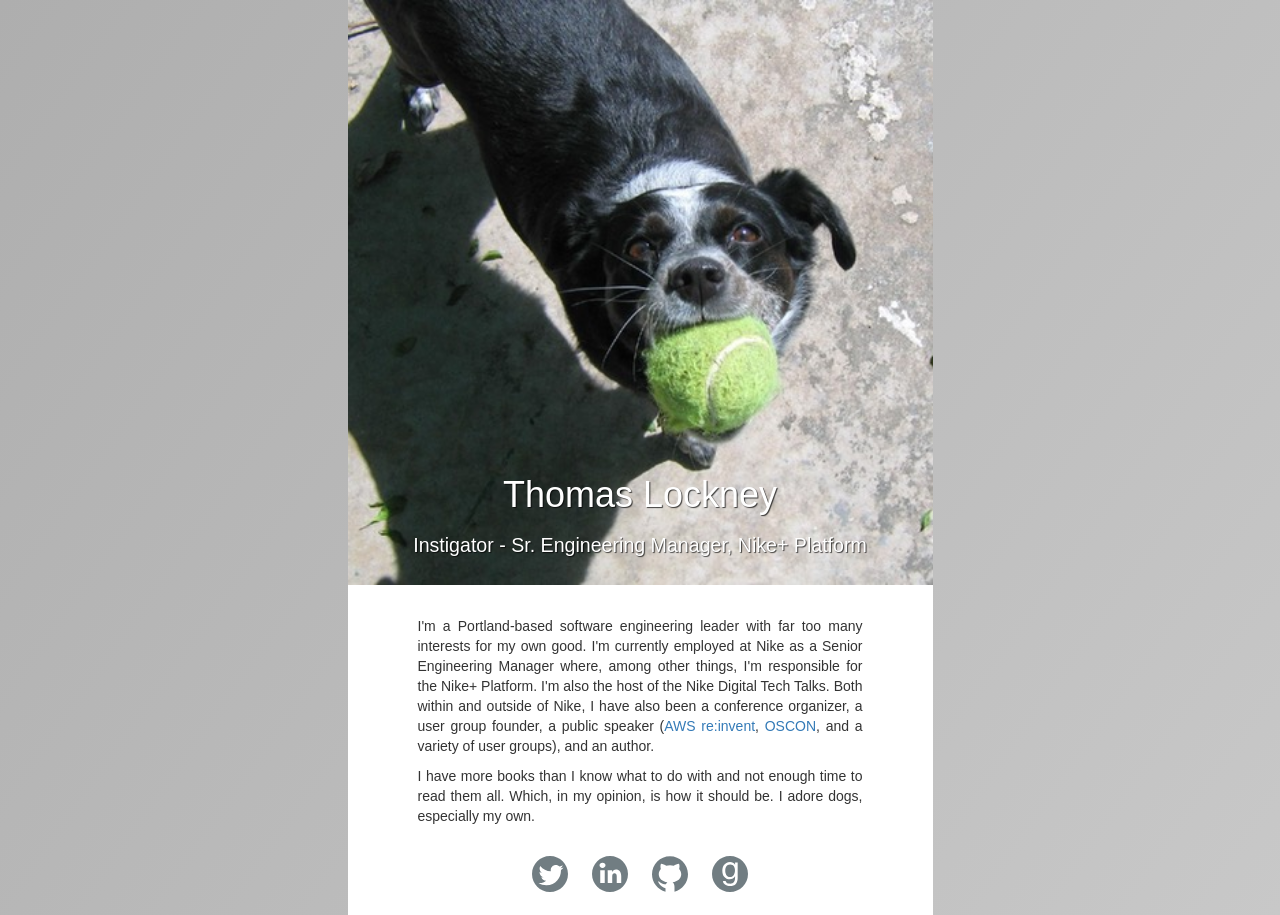
<file: index.html>
<!DOCTYPE html>
<html lang="en">
<head>
    <meta name="viewport" content="width=device-width, initial-scale=1">
    <meta http-equiv="Content-Type" content="text/html; charset=UTF-8">
    <title>Thomas Lockney</title>
    <meta name="description" content="Thomas is a software engineer in Lake Oswego, Oregon.">
    <meta name="keywords" content="scala, akka, dogs, technology, distributed systems">
    <meta name="author" content="Thomas Lockney">
    <meta property="og:locale" content="en_US">
    <meta property="og:url" content="https://thomas.lockney.net">
    <meta property="og:title" content="Thomas Lockney's home on the net">
    <meta property="og:description"
          content="Thomas is a software engineer in Lake Oswego, Oregon. Visit Thomas’ website from their page.">
    <meta name="twitter:card" content="photo">
    <meta name="twitter:site" content="@tlockney">
    <meta name="twitter:creator" content="@tlockney">
    <meta name="twitter:url" content="https://thomas.lockney.net">
    <meta name="twitter:title" content="Thomas Lockney's home on the net">
    <meta name="twitter:description" content="Thomas is a software engineer in Lake Oswego, Oregon.">
    <link rel="stylesheet" href="https://maxcdn.bootstrapcdn.com/bootstrap/3.3.7/css/bootstrap.min.css"
          integrity="sha384-BVYiiSIFeK1dGmJRAkycuHAHRg32OmUcww7on3RYdg4Va+PmSTsz/K68vbdEjh4u" crossorigin="anonymous">
    <link rel="stylesheet" href="/css/site.css">
</head>
<body class="">
<div class="container">
    <div class="row">
        <div class="col-md-3"></div>
        <div class="col-md-6 profile medium">
            <div class="heading">
                <div class="profile_image"></div>
                <div class="name-headline">
                    <h1>Thomas Lockney</h1>
                    <h2>Instigator ‑ Sr. Engineering Manager, Nike+ Platform</h2>
                </div>
            </div>
            <div class="body">
                <div class="bio">
                    <p>
                        I'm a Portland-based software engineering leader with far too many interests for my own good.
                        I'm currently employed at Nike as a Senior Engineering Manager where, among other things, I'm
                        responsible for the Nike+ Platform. I'm also the host of the Nike Digital Tech Talks. Both
                        within and outside of Nike, I have also been a conference organizer, a user group founder, a
                        public speaker (<a href="https://reinvent.awsevents.com/">AWS re:invent</a>, <a
                            href="http://conferences.oreilly.com/oscon">OSCON</a>, and a variety of user groups), and an
                        author.
                    </p>
                    <p>
                        I have more books than I know what to do with and not enough time to read them all. Which, in my
                        opinion, is how it should be. I adore dogs, especially my own.
                    </p>
                </div>
                <div class="social-links">
                    <ul class="inline">
                        <li>
                            <a class="social-link" href="https://twitter.com/tlockney" target="_blank"
                               rel="noopener noreferrer">
                                <svg class="SVGInline-svg" xmlns="http://www.w3.org/2000/svg" viewBox="0 0 1000 1000">
                                    <path d="M1000 500c0 277-223 500-500 500s-500-223-500-500 223-500 500-500 500 223 500 500zm-125-183c-25 11-53 18-82 22 30-17 51-45 61-79-28 17-57 28-89 35-25-28-62-45-103-45-78 0-141 63-141 142 0 10 1 22 3 32-118-5-223-62-294-149-11 22-18 46-18 72 0 50 24 93 62 118-23 0-45-7-64-18v2c0 69 49 126 114 140-12 3-24 4-37 4-9 0-19-1-27-2 18 57 71 95 132 96-48 38-108 65-176 65-11 0-23-1-33-2 62 40 138 62 217 62 262 0 404-216 404-404v-18c28-19 51-45 71-73z"></path>
                                </svg>
                            </a>
                        </li>
                        <li>
                            <a class="social-link" href="https://www.linkedin.com/in/thomaslockney" target="_blank"
                               rel="noopener noreferrer">
                                <svg class="SVGInline-svg" xmlns="http://www.w3.org/2000/svg" viewBox="0 0 1000 1000">
                                    <path d="M1000 500c0 277-223 500-500 500s-500-223-500-500 223-500 500-500 500 223 500 500zm-625-240c-1-41-32-73-83-73-50 0-83 32-83 73s32 73 82 73h1c51 0 83-32 83-73zm-21 136h-125v354h125v-354zm458 166c0-114-56-187-146-187-50 0-87 30-104 75l-4-54h-124c1 13 3 83 3 83v271h125v-188c0-50 23-83 62-83 38 0 63 20 63 83v188h125v-188z"></path>
                                </svg>
                            </a>
                        </li>
                        <li>
                            <a class="social-link" href="https://github.com/tlockney" target="_blank"
                               rel="noopener noreferrer">
                                <svg class="SVGInline-svg" xmlns="http://www.w3.org/2000/svg" viewBox="0 0 1000 1000">
                                    <path d="M1000 508c0 232-160 429-375 485v-131c0-41-10-98-52-131 134-20 239-99 239-223 0-51-21-102-58-144 11-47 17-105-4-148-53 5-106 32-145 56-33-8-67-14-105-14s-73 6-106 14c-39-24-91-51-144-56-21 43-16 101-5 148-37 42-57 93-57 144 0 124 105 203 239 223-20 15-32 36-40 57-105 2-189-81-190-81-5-4-12-5-16-2-6 3-9 10-7 16 2 5 44 124 201 172v100c-215-56-375-253-375-485 0-275 223-500 500-500 275 0 500 225 500 500z"></path>
                                </svg>
                            </a>
                        </li>
                        <li>
                            <a class="social-link" href="https://goodreads.com/tlockney" target="_blank"
                               rel="noopener noreferrer">
                                <svg class="SVGInline-svg" xmlns="http://www.w3.org/2000/svg" viewBox="0 0 1000 1000">
                                    <path d="M630 342c5 19 8 40 8 60 0 22-3 43-8 65-5 21-13 41-24 58s-25 31-43 41c-17 11-39 16-64 16s-46-5-63-16c-17-10-30-24-40-41-11-17-18-36-22-57s-6-42-6-63c0-23 2-44 7-64 5-21 14-39 25-54 11-16 25-28 42-38 18-9 39-14 63-14s45 5 62 15c16 9 30 22 41 38 10 16 18 34 22 54zm370 158c0 276-224 500-500 500s-500-224-500-500 224-500 500-500 500 224 500 500zm-287-321h-72v66h-1c-14-26-33-45-57-58-25-13-52-19-81-19-41 0-75 7-102 23-28 15-50 35-67 58-16 24-28 50-36 79-7 30-10 58-10 85 0 32 4 62 13 91 8 28 21 53 39 74 17 22 39 39 65 51 25 13 56 19 91 19 30 0 58-7 85-20 26-14 46-35 59-63h2v30c0 26-2 50-7 71-6 22-14 40-25 56-12 15-26 27-43 36-18 8-39 13-64 13-13 0-26-2-40-4-14-3-27-7-38-13-12-6-22-14-30-24-8-9-12-21-13-35h-76c1 25 7 47 19 64s28 32 46 42c18 11 38 19 61 24 22 5 45 7 66 7 75 0 129-19 164-57 35-37 52-94 52-171v-425z"></path>
                                </svg>
                            </a>
                        </li>
                    </ul>
                </div>
            </div>
        </div>
        <div class="col-md-3"></div>
    </div>
</div>


</body>
</html>
</file>
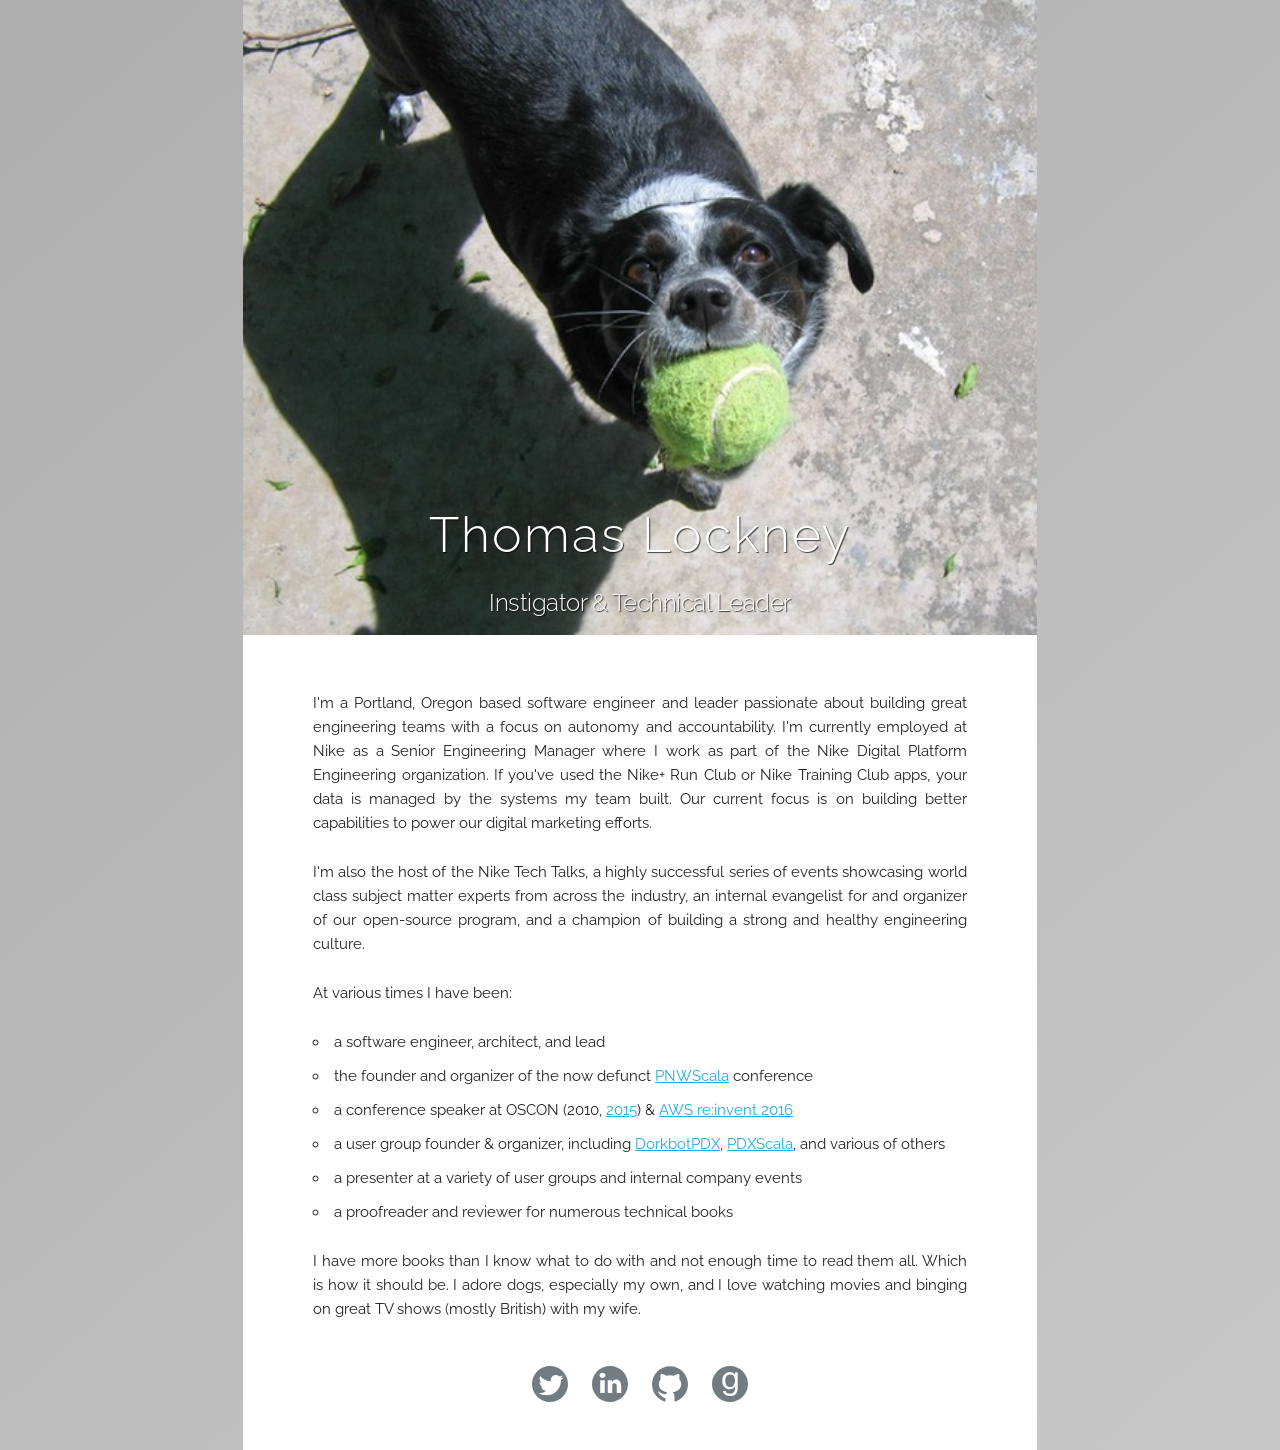
<file: site/index.html>
<!DOCTYPE html>
<html lang="en">
<head>
    <meta name="viewport" content="width=device-width, initial-scale=1">
    <meta http-equiv="Content-Type" content="text/html; charset=UTF-8">
    <title>Thomas Lockney</title>
    <meta name="description" content="Thomas is a software engineer in Lake Oswego, Oregon.">
    <meta name="keywords" content="scala, akka, dogs, technology, distributed systems">
    <meta name="author" content="Thomas Lockney">
    <meta property="og:locale" content="en_US">
    <meta property="og:url" content="https://thomas.lockney.net">
    <meta property="og:title" content="Thomas Lockney's home on the net">
    <meta property="og:description"
          content="Thomas is a software engineer in Lake Oswego, Oregon. Visit Thomas’ website from their page.">
    <meta name="twitter:card" content="photo">
    <meta name="twitter:site" content="@tlockney">
    <meta name="twitter:creator" content="@tlockney">
    <meta name="twitter:url" content="https://thomas.lockney.net">
    <meta name="twitter:title" content="Thomas Lockney's home on the net">
    <meta name="twitter:description" content="Thomas is a software engineer in Lake Oswego, Oregon.">


    <link href="//fonts.googleapis.com/css?family=Raleway:400,300,600" rel="stylesheet" type="text/css">

    <link rel="stylesheet" href="css/normalize.css">
    <link rel="stylesheet" href="css/skeleton.css">

    <link rel="stylesheet" href="css/site.css">
    <script>
      (function(i,s,o,g,r,a,m){i['GoogleAnalyticsObject']=r;i[r]=i[r]||function(){
      (i[r].q=i[r].q||[]).push(arguments)},i[r].l=1*new Date();a=s.createElement(o),
      m=s.getElementsByTagName(o)[0];a.async=1;a.src=g;m.parentNode.insertBefore(a,m)
      })(window,document,'script','https://www.google-analytics.com/analytics.js','ga');
      
      ga('create', 'UA-41642744-2', 'auto');
      ga('send', 'pageview');


    </script>
</head>
<body class="">
<div class="container">
    <div class="row">
        <div class="one column">&nbsp;</div>
        <div class="ten columns profile medium">
            <div class="heading">
                <div class="profile_image"></div>
                <div class="name-headline">
                    <h1 class="name">Thomas Lockney</h1>
                    <h5>Instigator & Technical Leader</h5>
                </div>
            </div>
            <div class="body">
                <div class="bio">
                    <p>
                        I'm a Portland, Oregon based software engineer and leader passionate about building great engineering teams with a focus on autonomy and accountability. I'm currently employed at Nike as a Senior Engineering Manager where I work as part of the Nike Digital Platform Engineering organization. If you've used the Nike+ Run Club or Nike Training Club apps, your data is managed by the systems my team built. Our current focus is on building better capabilities to power our digital marketing efforts. 
                    </p>
                    <p>
                        I'm also the host of the Nike Tech Talks, a highly successful series of events showcasing world class subject matter experts from across the industry, an internal evangelist for and organizer of our open-source program, and a champion of building a strong and healthy engineering culture.
                    </p>
                    <p>
                        At various times I have been:
                        <ul>
                            <li>
                                a software engineer, architect, and lead
                            </li>
                            <li>
                                the founder and organizer of the now defunct <a href="http://pnwscala.org/">PNWScala</a> conference
                            </li>
                            <li>
                                a conference speaker at OSCON (2010, <a href="https://youtu.be/-LiQCpPj8RM">2015</a>) & <a
                                    href="https://youtu.be/7R5FLvr-aBE">AWS re:invent 2016</a>
                            </li>
                            <li>
                                a user group founder & organizer, including <a href="http://dorkbotpdx.org">DorkbotPDX</a>, <a
                                    href="https://www.meetup.com/PDXScala/">PDXScala</a>, and various of others
                            </li>
                            <li>
                                a presenter at a variety of user groups and internal company events
                            </li>
                            <li>
                                a proofreader and reviewer for numerous technical books
                            </li>
                        </ul>
                    </p>
                    <p>
                        I have more books than I know what to do with and not enough time to read them all. Which is how
                        it should be. I adore dogs, especially my own, and I love watching movies and binging on great
                        TV shows (mostly British) with my wife.
                    </p>
                </div>
                <div class="social-links">
                    <ul class="inline">
                        <li>
                            <a class="social-link" href="https://twitter.com/tlockney" target="_blank"
                               rel="noopener noreferrer">
                                <svg class="SVGInline-svg" xmlns="http://www.w3.org/2000/svg" viewBox="0 0 1000 1000">
                                    <path d="M1000 500c0 277-223 500-500 500s-500-223-500-500 223-500 500-500 500 223 500 500zm-125-183c-25 11-53 18-82 22 30-17 51-45 61-79-28 17-57 28-89 35-25-28-62-45-103-45-78 0-141 63-141 142 0 10 1 22 3 32-118-5-223-62-294-149-11 22-18 46-18 72 0 50 24 93 62 118-23 0-45-7-64-18v2c0 69 49 126 114 140-12 3-24 4-37 4-9 0-19-1-27-2 18 57 71 95 132 96-48 38-108 65-176 65-11 0-23-1-33-2 62 40 138 62 217 62 262 0 404-216 404-404v-18c28-19 51-45 71-73z"></path>
                                </svg>
                            </a>
                        </li>
                        <li>
                            <a class="social-link" href="https://www.linkedin.com/in/thomaslockney" target="_blank"
                               rel="noopener noreferrer">
                                <svg class="SVGInline-svg" xmlns="http://www.w3.org/2000/svg" viewBox="0 0 1000 1000">
                                    <path d="M1000 500c0 277-223 500-500 500s-500-223-500-500 223-500 500-500 500 223 500 500zm-625-240c-1-41-32-73-83-73-50 0-83 32-83 73s32 73 82 73h1c51 0 83-32 83-73zm-21 136h-125v354h125v-354zm458 166c0-114-56-187-146-187-50 0-87 30-104 75l-4-54h-124c1 13 3 83 3 83v271h125v-188c0-50 23-83 62-83 38 0 63 20 63 83v188h125v-188z"></path>
                                </svg>
                            </a>
                        </li>
                        <li>
                            <a class="social-link" href="https://github.com/tlockney" target="_blank"
                               rel="noopener noreferrer">
                                <svg class="SVGInline-svg" xmlns="http://www.w3.org/2000/svg" viewBox="0 0 1000 1000">
                                    <path d="M1000 508c0 232-160 429-375 485v-131c0-41-10-98-52-131 134-20 239-99 239-223 0-51-21-102-58-144 11-47 17-105-4-148-53 5-106 32-145 56-33-8-67-14-105-14s-73 6-106 14c-39-24-91-51-144-56-21 43-16 101-5 148-37 42-57 93-57 144 0 124 105 203 239 223-20 15-32 36-40 57-105 2-189-81-190-81-5-4-12-5-16-2-6 3-9 10-7 16 2 5 44 124 201 172v100c-215-56-375-253-375-485 0-275 223-500 500-500 275 0 500 225 500 500z"></path>
                                </svg>
                            </a>
                        </li>
                        <li>
                            <a class="social-link" href="https://goodreads.com/tlockney" target="_blank"
                               rel="noopener noreferrer">
                                <svg class="SVGInline-svg" xmlns="http://www.w3.org/2000/svg" viewBox="0 0 1000 1000">
                                    <path d="M630 342c5 19 8 40 8 60 0 22-3 43-8 65-5 21-13 41-24 58s-25 31-43 41c-17 11-39 16-64 16s-46-5-63-16c-17-10-30-24-40-41-11-17-18-36-22-57s-6-42-6-63c0-23 2-44 7-64 5-21 14-39 25-54 11-16 25-28 42-38 18-9 39-14 63-14s45 5 62 15c16 9 30 22 41 38 10 16 18 34 22 54zm370 158c0 276-224 500-500 500s-500-224-500-500 224-500 500-500 500 224 500 500zm-287-321h-72v66h-1c-14-26-33-45-57-58-25-13-52-19-81-19-41 0-75 7-102 23-28 15-50 35-67 58-16 24-28 50-36 79-7 30-10 58-10 85 0 32 4 62 13 91 8 28 21 53 39 74 17 22 39 39 65 51 25 13 56 19 91 19 30 0 58-7 85-20 26-14 46-35 59-63h2v30c0 26-2 50-7 71-6 22-14 40-25 56-12 15-26 27-43 36-18 8-39 13-64 13-13 0-26-2-40-4-14-3-27-7-38-13-12-6-22-14-30-24-8-9-12-21-13-35h-76c1 25 7 47 19 64s28 32 46 42c18 11 38 19 61 24 22 5 45 7 66 7 75 0 129-19 164-57 35-37 52-94 52-171v-425z"></path>
                                </svg>
                            </a>
                        </li>
                    </ul>
                </div>
            </div>
        </div>
        <div class="one column">&nbsp;</div>
    </div>
</div>


</body>
</html>
</file>
<file: css/site.css>
body {
    background-image: -webkit-linear-gradient(left top, rgb(174,174,174), rgb(200,200,200));
}
.profile {
    background-color: white;
    padding: 0px;
}
.profile_image {
    background-image: url("/images/tlockney.jpg");
    background-size: cover;
    background-position: center center;
    background-repeat: no-repeat;
    padding-bottom: 100%;
}
ul.inline {
    list-style: none;
}
ul.inline > li {
    display: inline-block;
}
.bio {
    margin-left: 70px;
    margin-right: 70px;
    padding-bottom: 20px;
    text-align: justify;
}
.social-links {
    text-align: center;
}
.social-links .inline {
    -webkit-padding-start: 0px;
}
a.social-link {
    height: 36px;
    line-height: 36px;
    list-style-image: none;
    list-style-position: outside;
    list-style-type: none;
    padding: 10px;
}
.SVGInline-svg {
    height: 36px;
}
svg.SVGInline-svg {
    fill: rgba(54,71,78,.7);
}
.heading {
    box-sizing: border-box;
    text-align: center;
}
.heading .profile_image {
    margin-bottom: -130px;
}
.heading h2 {
    font-size: 1.4em;
}
.name-headline {
    display: inline-block;
    display: -moz-inline-box;
    -moz-box-orient: vertical;
    vertical-align: top;
    color: white;
    text-shadow: 1px 1px 1px rgba(0,0,0,.7);
}
.body {
    padding-top: 50px;
}
</file>
<file: site/css/skeleton.css>
/*
* Skeleton V2.0.4
* Copyright 2014, Dave Gamache
* www.getskeleton.com
* Free to use under the MIT license.
* http://www.opensource.org/licenses/mit-license.php
* 12/29/2014
*/


/* Table of contents
––––––––––––––––––––––––––––––––––––––––––––––––––
- Grid
- Base Styles
- Typography
- Links
- Buttons
- Forms
- Lists
- Code
- Tables
- Spacing
- Utilities
- Clearing
- Media Queries
*/


/* Grid
–––––––––––––––––––––––––––––––––––––––––––––––––– */
.container {
  position: relative;
  width: 100%;
  max-width: 960px;
  margin: 0 auto;
  padding: 0 20px;
  box-sizing: border-box; }
.column,
.columns {
  width: 100%;
  float: left;
  box-sizing: border-box; }

/* For devices larger than 400px */
@media (min-width: 400px) {
  .container {
    width: 85%;
    padding: 0; }
}

/* For devices larger than 550px */
@media (min-width: 550px) {
  .container {
    width: 80%; }
  .column,
  .columns {
    margin-left: 4%; }
  .column:first-child,
  .columns:first-child {
    margin-left: 0; }

  .one.column,
  .one.columns                    { width: 4.66666666667%; }
  .two.columns                    { width: 13.3333333333%; }
  .three.columns                  { width: 22%;            }
  .four.columns                   { width: 30.6666666667%; }
  .five.columns                   { width: 39.3333333333%; }
  .six.columns                    { width: 48%;            }
  .seven.columns                  { width: 56.6666666667%; }
  .eight.columns                  { width: 65.3333333333%; }
  .nine.columns                   { width: 74.0%;          }
  .ten.columns                    { width: 82.6666666667%; }
  .eleven.columns                 { width: 91.3333333333%; }
  .twelve.columns                 { width: 100%; margin-left: 0; }

  .one-third.column               { width: 30.6666666667%; }
  .two-thirds.column              { width: 65.3333333333%; }

  .one-half.column                { width: 48%; }

  /* Offsets */
  .offset-by-one.column,
  .offset-by-one.columns          { margin-left: 8.66666666667%; }
  .offset-by-two.column,
  .offset-by-two.columns          { margin-left: 17.3333333333%; }
  .offset-by-three.column,
  .offset-by-three.columns        { margin-left: 26%;            }
  .offset-by-four.column,
  .offset-by-four.columns         { margin-left: 34.6666666667%; }
  .offset-by-five.column,
  .offset-by-five.columns         { margin-left: 43.3333333333%; }
  .offset-by-six.column,
  .offset-by-six.columns          { margin-left: 52%;            }
  .offset-by-seven.column,
  .offset-by-seven.columns        { margin-left: 60.6666666667%; }
  .offset-by-eight.column,
  .offset-by-eight.columns        { margin-left: 69.3333333333%; }
  .offset-by-nine.column,
  .offset-by-nine.columns         { margin-left: 78.0%;          }
  .offset-by-ten.column,
  .offset-by-ten.columns          { margin-left: 86.6666666667%; }
  .offset-by-eleven.column,
  .offset-by-eleven.columns       { margin-left: 95.3333333333%; }

  .offset-by-one-third.column,
  .offset-by-one-third.columns    { margin-left: 34.6666666667%; }
  .offset-by-two-thirds.column,
  .offset-by-two-thirds.columns   { margin-left: 69.3333333333%; }

  .offset-by-one-half.column,
  .offset-by-one-half.columns     { margin-left: 52%; }

}


/* Base Styles
–––––––––––––––––––––––––––––––––––––––––––––––––– */
/* NOTE
html is set to 62.5% so that all the REM measurements throughout Skeleton
are based on 10px sizing. So basically 1.5rem = 15px :) */
html {
  font-size: 62.5%; }
body {
  font-size: 1.5em; /* currently ems cause chrome bug misinterpreting rems on body element */
  line-height: 1.6;
  font-weight: 400;
  font-family: "Raleway", "HelveticaNeue", "Helvetica Neue", Helvetica, Arial, sans-serif;
  color: #222; }


/* Typography
–––––––––––––––––––––––––––––––––––––––––––––––––– */
h1, h2, h3, h4, h5, h6 {
  margin-top: 0;
  margin-bottom: 2rem;
  font-weight: 300; }
h1 { font-size: 4.0rem; line-height: 1.2;  letter-spacing: -.1rem;}
h2 { font-size: 3.6rem; line-height: 1.25; letter-spacing: -.1rem; }
h3 { font-size: 3.0rem; line-height: 1.3;  letter-spacing: -.1rem; }
h4 { font-size: 2.4rem; line-height: 1.35; letter-spacing: -.08rem; }
h5 { font-size: 1.8rem; line-height: 1.5;  letter-spacing: -.05rem; }
h6 { font-size: 1.5rem; line-height: 1.6;  letter-spacing: 0; }

/* Larger than phablet */
@media (min-width: 550px) {
  h1 { font-size: 5.0rem; }
  h2 { font-size: 4.2rem; }
  h3 { font-size: 3.6rem; }
  h4 { font-size: 3.0rem; }
  h5 { font-size: 2.4rem; }
  h6 { font-size: 1.5rem; }
}

p {
  margin-top: 0; }


/* Links
–––––––––––––––––––––––––––––––––––––––––––––––––– */
a {
  color: #1EAEDB; }
a:hover {
  color: #0FA0CE; }


/* Buttons
–––––––––––––––––––––––––––––––––––––––––––––––––– */
.button,
button,
input[type="submit"],
input[type="reset"],
input[type="button"] {
  display: inline-block;
  height: 38px;
  padding: 0 30px;
  color: #555;
  text-align: center;
  font-size: 11px;
  font-weight: 600;
  line-height: 38px;
  letter-spacing: .1rem;
  text-transform: uppercase;
  text-decoration: none;
  white-space: nowrap;
  background-color: transparent;
  border-radius: 4px;
  border: 1px solid #bbb;
  cursor: pointer;
  box-sizing: border-box; }
.button:hover,
button:hover,
input[type="submit"]:hover,
input[type="reset"]:hover,
input[type="button"]:hover,
.button:focus,
button:focus,
input[type="submit"]:focus,
input[type="reset"]:focus,
input[type="button"]:focus {
  color: #333;
  border-color: #888;
  outline: 0; }
.button.button-primary,
button.button-primary,
input[type="submit"].button-primary,
input[type="reset"].button-primary,
input[type="button"].button-primary {
  color: #FFF;
  background-color: #33C3F0;
  border-color: #33C3F0; }
.button.button-primary:hover,
button.button-primary:hover,
input[type="submit"].button-primary:hover,
input[type="reset"].button-primary:hover,
input[type="button"].button-primary:hover,
.button.button-primary:focus,
button.button-primary:focus,
input[type="submit"].button-primary:focus,
input[type="reset"].button-primary:focus,
input[type="button"].button-primary:focus {
  color: #FFF;
  background-color: #1EAEDB;
  border-color: #1EAEDB; }


/* Forms
–––––––––––––––––––––––––––––––––––––––––––––––––– */
input[type="email"],
input[type="number"],
input[type="search"],
input[type="text"],
input[type="tel"],
input[type="url"],
input[type="password"],
textarea,
select {
  height: 38px;
  padding: 6px 10px; /* The 6px vertically centers text on FF, ignored by Webkit */
  background-color: #fff;
  border: 1px solid #D1D1D1;
  border-radius: 4px;
  box-shadow: none;
  box-sizing: border-box; }
/* Removes awkward default styles on some inputs for iOS */
input[type="email"],
input[type="number"],
input[type="search"],
input[type="text"],
input[type="tel"],
input[type="url"],
input[type="password"],
textarea {
  -webkit-appearance: none;
     -moz-appearance: none;
          appearance: none; }
textarea {
  min-height: 65px;
  padding-top: 6px;
  padding-bottom: 6px; }
input[type="email"]:focus,
input[type="number"]:focus,
input[type="search"]:focus,
input[type="text"]:focus,
input[type="tel"]:focus,
input[type="url"]:focus,
input[type="password"]:focus,
textarea:focus,
select:focus {
  border: 1px solid #33C3F0;
  outline: 0; }
label,
legend {
  display: block;
  margin-bottom: .5rem;
  font-weight: 600; }
fieldset {
  padding: 0;
  border-width: 0; }
input[type="checkbox"],
input[type="radio"] {
  display: inline; }
label > .label-body {
  display: inline-block;
  margin-left: .5rem;
  font-weight: normal; }


/* Lists
–––––––––––––––––––––––––––––––––––––––––––––––––– */
ul {
  list-style: circle inside; }
ol {
  list-style: decimal inside; }
ol, ul {
  padding-left: 0;
  margin-top: 0; }
ul ul,
ul ol,
ol ol,
ol ul {
  margin: 1.5rem 0 1.5rem 3rem;
  font-size: 90%; }
li {
  margin-bottom: 1rem; }


/* Code
–––––––––––––––––––––––––––––––––––––––––––––––––– */
code {
  padding: .2rem .5rem;
  margin: 0 .2rem;
  font-size: 90%;
  white-space: nowrap;
  background: #F1F1F1;
  border: 1px solid #E1E1E1;
  border-radius: 4px; }
pre > code {
  display: block;
  padding: 1rem 1.5rem;
  white-space: pre; }


/* Tables
–––––––––––––––––––––––––––––––––––––––––––––––––– */
th,
td {
  padding: 12px 15px;
  text-align: left;
  border-bottom: 1px solid #E1E1E1; }
th:first-child,
td:first-child {
  padding-left: 0; }
th:last-child,
td:last-child {
  padding-right: 0; }


/* Spacing
–––––––––––––––––––––––––––––––––––––––––––––––––– */
button,
.button {
  margin-bottom: 1rem; }
input,
textarea,
select,
fieldset {
  margin-bottom: 1.5rem; }
pre,
blockquote,
dl,
figure,
table,
p,
ul,
ol,
form {
  margin-bottom: 2.5rem; }


/* Utilities
–––––––––––––––––––––––––––––––––––––––––––––––––– */
.u-full-width {
  width: 100%;
  box-sizing: border-box; }
.u-max-full-width {
  max-width: 100%;
  box-sizing: border-box; }
.u-pull-right {
  float: right; }
.u-pull-left {
  float: left; }


/* Misc
–––––––––––––––––––––––––––––––––––––––––––––––––– */
hr {
  margin-top: 3rem;
  margin-bottom: 3.5rem;
  border-width: 0;
  border-top: 1px solid #E1E1E1; }


/* Clearing
–––––––––––––––––––––––––––––––––––––––––––––––––– */

/* Self Clearing Goodness */
.container:after,
.row:after,
.u-cf {
  content: "";
  display: table;
  clear: both; }


/* Media Queries
–––––––––––––––––––––––––––––––––––––––––––––––––– */
/*
Note: The best way to structure the use of media queries is to create the queries
near the relevant code. For example, if you wanted to change the styles for buttons
on small devices, paste the mobile query code up in the buttons section and style it
there.
*/


/* Larger than mobile */
@media (min-width: 400px) {}

/* Larger than phablet (also point when grid becomes active) */
@media (min-width: 550px) {}

/* Larger than tablet */
@media (min-width: 750px) {}

/* Larger than desktop */
@media (min-width: 1000px) {}

/* Larger than Desktop HD */
@media (min-width: 1200px) {}
</file>
<file: site/css/site.css>
body {
    background-image: -webkit-linear-gradient(left top, rgb(174,174,174), rgb(200,200,200));
}
.profile {
    background-color: white;
    padding: 0px;
}
.profile_image {
    background-image: url("/images/tlockney.jpg");
    background-size: cover;
    background-position: center center;
    background-repeat: no-repeat;
    padding-bottom: 80%;
}
ul.inline {
    list-style: none;
}
ul.inline > li {
    display: inline-block;
}
.bio {
    margin-left: 70px;
    margin-right: 70px;
    padding-bottom: 20px;
    text-align: justify;
}
.social-links {
    text-align: center;
}
.social-links .inline {
    -webkit-padding-start: 0px;
}
a.social-link {
    height: 36px;
    line-height: 36px;
    list-style-image: none;
    list-style-position: outside;
    list-style-type: none;
    padding: 10px;
}
.SVGInline-svg {
    height: 36px;
}
svg.SVGInline-svg {
    fill: rgba(54,71,78,.7);
}
.heading {
    box-sizing: border-box;
    text-align: center;
}
.heading .profile_image {
    margin-bottom: -130px;
}
.name-headline {
    display: inline-block;
    display: -moz-inline-box;
    -moz-box-orient: vertical;
    vertical-align: top;
    color: white;
    text-shadow: 1px 1px 1px rgba(0,0,0,.7);
}
.body {
    padding-top: 50px;
}
.name {
    letter-spacing: 2px;
}
</file>
